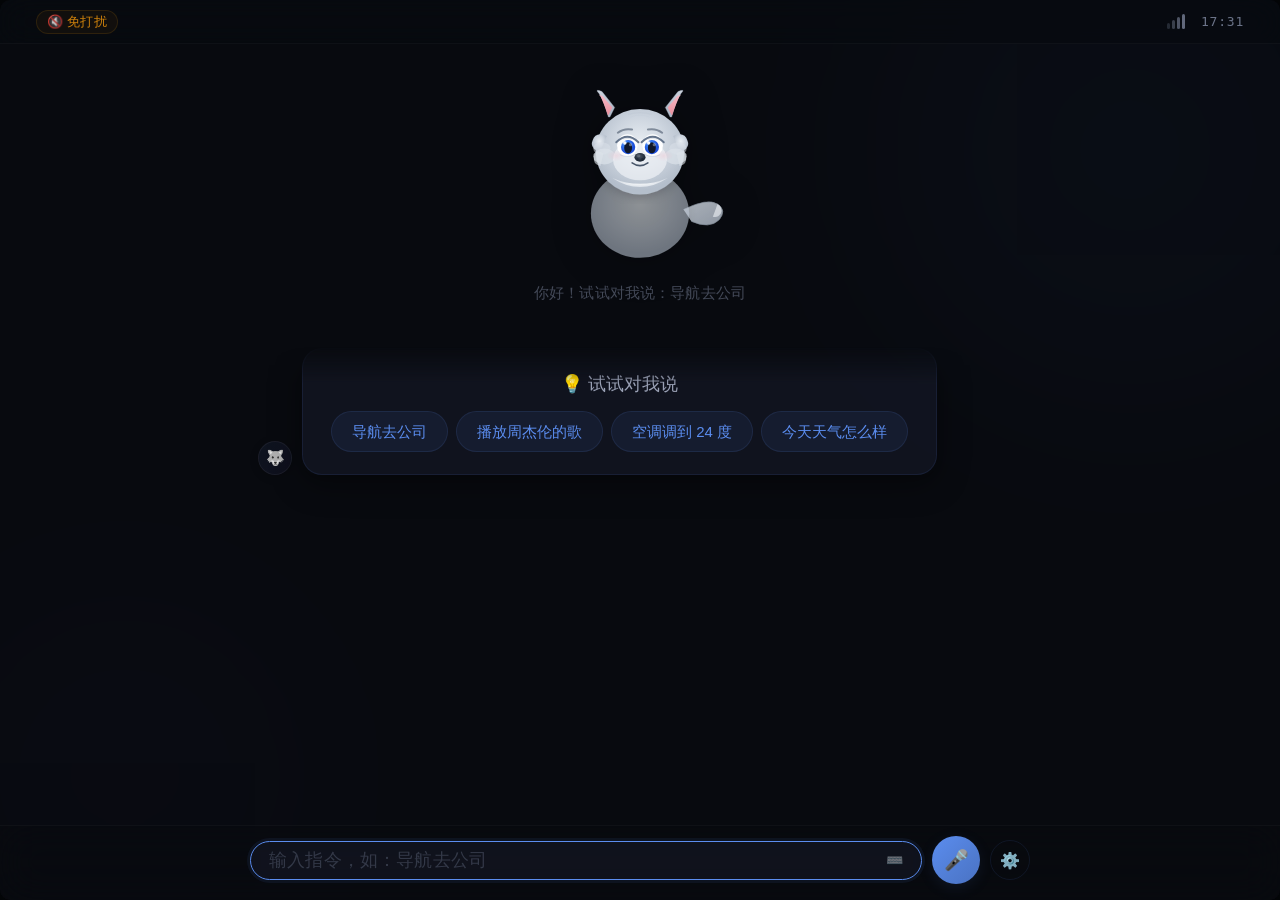
<file: prototypes/car-ai-assistant/index.html>
<!doctype html>
<html lang="zh-CN">
<head>
<meta charset="utf-8">
<meta name="viewport" content="width=device-width, initial-scale=1">
<title>小狼助手 · 车机 AI 对话</title>
<style>
/* ═══════════════════════════════════════════
   设计 Token
   ═══════════════════════════════════════════ */
:root {
  --bg:            #080a0f;
  --surface-glass: rgba(24, 29, 44, 0.55);
  --border-glass:  rgba(91, 141, 239, 0.10);
  --fg:            #eef0f4;
  --fg2:           #9aa1b5;
  --muted:         #6b7388;
  --accent:        #5b8def;
  --accent-glow:   rgba(91,141,239,0.3);
  --accent-soft:   rgba(91,141,239,0.08);

  --fs-body:  22px;
  --fs-small: 18px;
  --fs-meta:  15px;
  --fs-tiny:  13px;
}
.driving-mode {
  --fs-body:  26px;
  --fs-small: 22px;
  --fs-meta:  18px;
  --fs-tiny:  15px;
}
*,*::before,*::after { box-sizing: border-box; margin: 0; padding: 0; }
html, body { height: 100%; }
body {
  display: flex; align-items: center; justify-content: center;
  background: #05070a;
  font-family: 'Inter', -apple-system, BlinkMacSystemFont, sans-serif;
  color: var(--fg);
  -webkit-font-smoothing: antialiased;
  overflow: hidden;
}
.app-frame {
  width: 1920px; height: 1080px;
  max-width: 100vw; max-height: 100vh;
  aspect-ratio: 16/9;
  background: var(--bg);
  position: relative; overflow: hidden;
  display: flex; flex-direction: column;
  border-radius: 10px;
  box-shadow: 0 0 120px rgba(0,0,0,.9);
}

/* 环境氛围 */
.ambient { position:absolute; inset:0; pointer-events:none; z-index:0; overflow:hidden; }
.ambient .o {
  position:absolute; border-radius:50%; filter:blur(120px); opacity:0.25;
}
.ambient .o:nth-child(1) {
  width:600px;height:600px;
  background:radial-gradient(circle,rgba(91,141,239,.18),transparent);
  top:-150px;right:-150px;
  animation:oa 14s ease-in-out infinite alternate;
}
.ambient .o:nth-child(2) {
  width:450px;height:450px;
  background:radial-gradient(circle,rgba(124,109,240,.12),transparent);
  bottom:-100px;left:-100px;
  animation:ob 18s ease-in-out infinite alternate;
}
@keyframes oa {
  0%{transform:translate(0,0)scale(1)}100%{transform:translate(-100px,80px)scale(1.25)}
}
@keyframes ob {
  0%{transform:translate(0,0)scale(1)}100%{transform:translate(80px,-60px)scale(1.2)}
}
.ambient-grid {
  position:absolute;inset:0;pointer-events:none;z-index:0;opacity:.025;
  background-image:linear-gradient(rgba(255,255,255,.04)1px,transparent 1px),
    linear-gradient(90deg,rgba(255,255,255,.04)1px,transparent 1px);
  background-size:80px 80px;
}

/* 状态栏 */
.status-bar {
  position:relative;z-index:10;
  display:flex;align-items:center;justify-content:space-between;
  padding:8px 36px;height:44px;flex-shrink:0;
  background:rgba(8,10,15,.6);backdrop-filter:blur(16px);
  border-bottom:1px solid rgba(255,255,255,.03);
}
.status-left{display:flex;align-items:center;gap:16px}
.status-badge{
  display:flex;align-items:center;gap:4px;
  font-size:var(--fs-tiny);padding:2px 10px;
  border-radius:999px;border:1px solid transparent;
  opacity:.8;letter-spacing:.02em;
}
.status-badge.dnd{background:rgba(255,159,10,.06);border-color:rgba(255,159,10,.15);color:#ff9f0a}
.status-badge.driving{background:rgba(91,141,239,.06);border-color:rgba(91,141,239,.15);color:var(--accent)}
.status-right{display:flex;align-items:center;gap:16px}
.status-time{font-family:'JetBrains Mono',monospace;font-size:var(--fs-tiny);color:var(--muted);letter-spacing:.06em;font-weight:500}
.status-signal{display:flex;align-items:flex-end;gap:2px;height:14px}
.status-signal s{width:3px;border-radius:2px;background:var(--muted)}
.status-signal s:nth-child(1){height:6px;opacity:.3}
.status-signal s:nth-child(2){height:9px;opacity:.5}
.status-signal s:nth-child(3){height:12px;opacity:.7}
.status-signal s:nth-child(4){height:15px;opacity:.9}

/* 主区 */
.main-area {
  position:relative;z-index:1;flex:1;
  display:flex;flex-direction:column;align-items:center;
  padding:12px 80px 8px;overflow:hidden;
}

/* ─── 小狼助手 ─── */
.wolf-section {
  display:flex;flex-direction:column;align-items:center;
  transition:all .5s cubic-bezier(.34,1.56,.64,1);
  position:relative;
}
.wolf-section.compact{transform:scale(.7) translateY(-48px);margin-bottom:-50px}
.wolf-wrap{
  position:relative;width:220px;height:220px;
  display:flex;align-items:center;justify-content:center;
}
.wolf-glow{
  position:absolute;width:180px;height:180px;border-radius:50%;
  background:radial-gradient(circle,var(--accent-glow)0%,transparent 70%);
  opacity:0;transition:opacity .5s,transform .5s;transform:scale(.8);
}
.wolf-glow.on{opacity:1;transform:scale(1);animation:gp 2s ease-in-out infinite}
.wolf-glow.listen{background:radial-gradient(circle,rgba(91,141,239,.45)0%,transparent 70%)}
.wolf-glow.speak{background:radial-gradient(circle,rgba(91,141,239,.25)0%,rgba(124,109,240,.15)50%,transparent 70%)}
@keyframes gp{0%,100%{transform:scale(1);opacity:.5}50%{transform:scale(1.1);opacity:1}}

.wolf-svg{
  position:relative;z-index:1;
  width:190px;height:206px;
  filter:drop-shadow(0 4px 20px rgba(0,0,0,.3));
  transition:transform .4s cubic-bezier(.34,1.56,.64,1);
}
/* 状态动画 */
.wolf-svg.listen{animation:wf 1.4s ease-in-out infinite}
.wolf-svg.think{animation:wt 1.8s ease-in-out infinite}
.wolf-svg.speak{animation:wb .5s ease-in-out infinite}
.wolf-svg.confused{animation:wsh .35s ease-in-out 3}

@keyframes wf{0%,100%{transform:translateY(0)}50%{transform:translateY(-6px)}}
@keyframes wt{0%,100%{transform:rotate(0)}25%{transform:rotate(-3deg)}75%{transform:rotate(3deg)}}
@keyframes wb{0%,100%{transform:translateY(0)}50%{transform:translateY(-4px)}}
@keyframes wsh{0%,100%{transform:translateX(0)}25%{transform:translateX(-5px)}75%{transform:translateX(5px)}}

.wolf-status{
  font-size:var(--fs-small);color:var(--muted);
  margin-top:8px;text-align:center;
  transition:all .3s;min-height:26px;font-weight:400;
  letter-spacing:.01em;
}
.wolf-status.on{color:var(--accent);font-weight:500}
.wolf-status.hint{color:var(--muted);font-size:var(--fs-meta);opacity:.6}

/* SVG 子元素动画 */
.wolf-ear{transform-origin:center bottom;transition:transform .25s}
.wolf-svg.listen .wolf-ear{animation:ep 1.4s ease-in-out infinite}
.wolf-svg.listen .wolf-ear.right{animation:epr 1.4s ease-in-out infinite}
@keyframes ep{0%,100%{transform:rotate(0)}50%{transform:rotate(-4deg)}}
@keyframes epr{0%,100%{transform:rotate(0)}50%{transform:rotate(4deg)}}

.wolf-eyes{transition:transform .15s}
.wolf-blink{animation:bl 3s ease-in-out infinite}
@keyframes bl{0%,46%,54%,100%{transform:scaleY(1)}48%,52%{transform:scaleY(.05)}}

/* 嘴巴分层 */
.wolf-mouth-open{opacity:0;transition:opacity .15s}
.wolf-svg.speak .wolf-mouth-open{
  opacity:1;
  transform-origin:120px 134px;
  animation:mt .18s ease-in-out infinite alternate;
}
.wolf-svg.speak .wolf-tongue{
  opacity:1!important;
  transform-origin:120px 134px;
  animation:mt .18s ease-in-out infinite alternate;
}
@keyframes mt{0%{transform:translateY(1px) scaleY(.85)}100%{transform:translateY(0) scaleY(1)}}
.wolf-mouth-closed{opacity:1;transition:opacity .15s}
.wolf-svg.speak .wolf-mouth-closed{opacity:0}
/* 犬齿 - 说话时可见 */
.wolf-fang{opacity:0;transition:opacity .15s}
.wolf-svg.speak .wolf-fang{opacity:.85}
/* 围巾随身体微动 */
.wolf-scarf{transition:transform .2s}
.wolf-svg.speak .wolf-scarf{animation:sc .4s ease-in-out infinite alternate}
@keyframes sc{0%{transform:translateY(0)}100%{transform:translateY(1px)}}


.wolf-brow{transition:all .3s}
.wolf-svg.confused .wolf-brow.left{transform:rotate(-18deg) translate(-2px,-3px)}
.wolf-svg.confused .wolf-brow.right{transform:rotate(18deg) translate(2px,-3px)}

.wolf-tail{transform-origin:190px 200px;animation:tw 2s ease-in-out infinite}
@keyframes tw{0%,100%{transform:rotate(-5deg)}50%{transform:rotate(5deg)}}
.wolf-svg.listen .wolf-tail{animation:twf .8s ease-in-out infinite}
@keyframes twf{0%,100%{transform:rotate(-8deg)}50%{transform:rotate(8deg)}}

/* 声波 */
.wave-area{
  display:flex;align-items:center;justify-content:center;gap:5px;
  height:30px;margin-top:4px;
  opacity:0;transform:translateY(8px);transition:all .4s;
}
.wave-area.on{opacity:1;transform:translateY(0)}
.wave-b{
  width:3px;border-radius:3px;
  background:linear-gradient(to top,var(--accent),rgba(91,141,239,.5));
  animation:wa .7s ease-in-out infinite alternate;
}
.wave-b:nth-child(1){height:7px;animation-delay:0s}
.wave-b:nth-child(2){height:14px;animation-delay:.08s}
.wave-b:nth-child(3){height:24px;animation-delay:.16s}
.wave-b:nth-child(4){height:30px;animation-delay:.24s}
.wave-b:nth-child(5){height:20px;animation-delay:.12s}
.wave-b:nth-child(6){height:12px;animation-delay:.2s}
.wave-b:nth-child(7){height:8px;animation-delay:.28s}
@keyframes wa{0%{transform:scaleY(.4);opacity:.5}100%{transform:scaleY(1);opacity:1}}

/* ─── 对话区 ─── */
.dialog-area{
  width:100%;max-width:780px;margin-top:2px;
  flex:1;overflow-y:auto;
  display:flex;flex-direction:column;gap:8px;
  padding:2px 8px 4px;
  mask-image:linear-gradient(to bottom,transparent 0%,#000 8%,#000 92%,transparent 100%);
  -webkit-mask-image:linear-gradient(to bottom,transparent 0%,#000 8%,#000 92%,transparent 100%);
  scrollbar-width:none;
}
.dialog-area::-webkit-scrollbar{display:none}

.msg{
  display:flex;gap:10px;align-items:flex-end;
  opacity:0;transform:translateY(10px);
  animation:mi .35s ease forwards;
}
.msg.user{flex-direction:row-reverse}
@keyframes mi{to{opacity:1;transform:translateY(0)}}

.msg-av{
  width:34px;height:34px;border-radius:50%;flex-shrink:0;
  display:flex;align-items:center;justify-content:center;
  font-size:15px;border:1px solid rgba(255,255,255,.05);
  box-shadow:0 2px 8px rgba(0,0,0,.2);
}
.msg-av.as{background:linear-gradient(135deg,rgba(91,141,239,.08),rgba(124,109,240,.06))}
.msg-av.usr{background:#141820}

.msg-b{
  max-width:66%;padding:10px 16px;
  border-radius:14px;font-size:var(--fs-meta);
  line-height:1.55;position:relative;
  box-shadow:0 2px 10px rgba(0,0,0,.12);
}
.msg.as .msg-b{
  background:rgba(24,29,44,.55);
  border:1px solid var(--border-glass);
  backdrop-filter:blur(12px);
  border-bottom-left-radius:4px;
  color:var(--fg2);
}
.msg.usr .msg-b{
  background:linear-gradient(135deg,var(--accent),rgba(91,141,239,.85));
  border:none;border-bottom-right-radius:4px;color:#fff;
}

/* 打字点 */
.typing{
  display:flex;gap:10px;align-items:flex-end;
  opacity:0;animation:mi .3s ease forwards;
}
.typing .msg-b{
  background:rgba(24,29,44,.55);
  border:1px solid var(--border-glass);
  backdrop-filter:blur(12px);
  padding:12px 18px;border-bottom-left-radius:4px;
  display:flex;gap:4px;align-items:center;
}
.typing-d{
  width:6px;height:6px;border-radius:50%;
  background:var(--muted);animation:td 1.2s ease-in-out infinite;
}
.typing-d:nth-child(1){animation-delay:0s}
.typing-d:nth-child(2){animation-delay:.2s}
.typing-d:nth-child(3){animation-delay:.4s}
@keyframes td{0%,60%,100%{opacity:.3;transform:scale(.8)}30%{opacity:1;transform:scale(1.1)}}

/* 卡片回复 */
.msg-b.card-r{max-width:100%!important;padding:0!important;background:0 0!important;border:none!important}

/* ─── 服务卡片 ─── */
.sc{
  background:rgba(24,29,44,.55);
  backdrop-filter:blur(20px);
  border:1px solid var(--border-glass);
  border-radius:20px;padding:24px 28px;
  box-shadow:0 8px 32px rgba(0,0,0,.4);
}

/* 导航 */
.nm{position:relative;height:150px;border-radius:12px;margin-bottom:18px;overflow:hidden;
  background:linear-gradient(145deg,#0c1628,#16213e);border:1px solid rgba(255,255,255,.04)}
.nm-r{position:absolute;background:rgba(255,255,255,.03)}
.nm-r.h{width:100%;height:1px;left:0}.nm-r:nth-child(1){top:25%}.nm-r:nth-child(2){top:50%}.nm-r:nth-child(3){top:75%}
.nm-r.v{width:1px;height:100%;top:0}.nm-r:nth-child(4){left:25%}.nm-r:nth-child(5){left:50%}.nm-r:nth-child(6){left:75%}
.nm-ms{position:absolute;width:12px;height:12px;border-radius:50%;z-index:2}
.nm-ms.s{background:var(--accent);box-shadow:0 0 0 4px rgba(91,141,239,.2),0 0 20px rgba(91,141,239,.25);left:15%;top:35%}
.nm-ms.e{background:var(--danger);box-shadow:0 0 0 4px rgba(255,69,58,.2),0 0 20px rgba(255,69,58,.15);right:12%;top:55%}
.nm-rl{position:absolute;left:18%;top:42%;width:65%;height:3px;
  background:linear-gradient(90deg,var(--accent),#34c759);border-radius:2px;z-index:1;
  box-shadow:0 0 12px rgba(91,141,239,.25)}
.nm-rl::after{content:'';position:absolute;inset:0;
  background:linear-gradient(90deg,transparent,rgba(52,199,89,.4),transparent);
  animation:rf 1.5s ease-in-out infinite}
@keyframes rf{0%{transform:translateX(-100%);opacity:0}50%{opacity:1}100%{transform:translateX(100%);opacity:0}}
.nm-ov{position:absolute;inset:0;
  background:linear-gradient(180deg,rgba(8,10,15,.1)0%,transparent 20%,transparent 80%,rgba(8,10,15,.3)100%)}
.nav-i{display:flex;align-items:center;justify-content:space-between;gap:16px}
.nav-d{display:flex;flex-direction:column;gap:5px;flex:1}
.nav-dn{font-size:var(--fs-body);font-weight:600;display:flex;align-items:center;gap:6px}
.nav-dm{font-size:var(--fs-meta);color:var(--fg2);display:flex;gap:16px;font-family:'JetBrains Mono',monospace}
.nav-dm s{display:flex;align-items:center;gap:4px}
.btn-g{
  background:linear-gradient(135deg,var(--accent),rgba(91,141,239,.85));
  color:#fff;border:none;border-radius:14px;
  padding:13px 32px;font-size:var(--fs-small);font-weight:600;
  cursor:pointer;transition:all .2s;white-space:nowrap;
  box-shadow:0 4px 16px rgba(91,141,239,.2);letter-spacing:.01em;
}
.btn-g:hover{transform:translateY(-1px) scale(1.02);box-shadow:0 6px 24px rgba(91,141,239,.3)}
.btn-g:active{transform:scale(.97)}

/* 音乐 */
.mci{display:flex;align-items:center;gap:20px}
.mco{width:80px;height:80px;border-radius:14px;
  background:linear-gradient(135deg,#5b8def,#8b5cf6 40%,#c084fc);
  flex-shrink:0;display:flex;align-items:center;justify-content:center;
  font-size:32px;box-shadow:0 4px 16px rgba(91,141,239,.15)}
.mcd{flex:1;min-width:0}
.mct{font-size:var(--fs-body);font-weight:600;margin-bottom:2px}
.mca{font-size:var(--fs-meta);color:var(--fg2);margin-bottom:10px}
.mcp{display:flex;align-items:center;gap:8px}
.prb{flex:1;height:4px;background:rgba(255,255,255,.05);border-radius:3px;overflow:hidden;position:relative}
.prf{height:100%;width:30%;background:linear-gradient(90deg,var(--accent),#8b5cf6);border-radius:3px;position:relative}
.prf::after{content:'';position:absolute;right:-1px;top:-2.5px;width:9px;height:9px;border-radius:50%;background:var(--accent);box-shadow:0 0 8px var(--accent-glow)}
.prt{font-family:'JetBrains Mono',monospace;font-size:var(--fs-tiny);color:var(--muted)}
.mc{display:flex;gap:8px;flex-shrink:0}
.mb{width:42px;height:42px;border-radius:50%;
  border:1px solid var(--border-glass);
  background:rgba(255,255,255,.02);color:var(--fg2);
  display:grid;place-items:center;cursor:pointer;
  font-size:15px;transition:all .2s}
.mb:hover{background:rgba(91,141,239,.08);border-color:var(--accent);color:var(--accent)}
.mb.pb{background:linear-gradient(135deg,var(--accent),rgba(91,141,239,.8));border-color:transparent;color:#fff;box-shadow:0 4px 12px rgba(91,141,239,.15)}
.mb.pb:hover{transform:scale(1.05);box-shadow:0 6px 20px rgba(91,141,239,.25)}

/* 空调 */
.aci{display:flex;align-items:center;justify-content:space-between}
.ac-t{display:flex;flex-direction:column;align-items:center}
.ac-n{font-size:68px;font-weight:300;line-height:.9;
  background:linear-gradient(135deg,var(--accent),#8b5cf6);
  -webkit-background-clip:text;-webkit-text-fill-color:transparent;
  background-clip:text;transition:all .3s}
.ac-u{font-size:26px;-webkit-text-fill-color:var(--muted);color:var(--muted);vertical-align:super;font-weight:400}
.ac-l{font-size:var(--fs-tiny);color:var(--muted);margin-top:4px}
.ac-m{display:flex;gap:16px}
.ac-it{display:flex;flex-direction:column;align-items:center;gap:4px;opacity:.4;transition:all .3s}
.ac-it.on{opacity:1}
.ac-ii{width:44px;height:44px;border-radius:12px;display:grid;place-items:center;font-size:22px;transition:all .3s}
.ac-it.on .ac-ii{background:var(--accent-soft);box-shadow:0 0 16px rgba(91,141,239,.06);animation:mp 2s ease-in-out infinite}
.ac-ii.co{background:rgba(91,141,239,.1)}.ac-ii.fa{background:rgba(52,199,89,.08)}
@keyframes mp{0%,100%{transform:scale(1)}50%{transform:scale(1.06)}}
.ac-il{font-size:var(--fs-tiny);color:var(--muted)}

/* 天气 */
.wci{display:flex;align-items:center;gap:20px}
.wii{width:64px;height:64px;border-radius:14px;
  background:linear-gradient(135deg,rgba(255,159,10,.1),rgba(255,159,10,.04));
  display:grid;place-items:center;font-size:34px;flex-shrink:0;
  animation:wf2 3s ease-in-out infinite}
@keyframes wf2{0%,100%{transform:translateY(0)}50%{transform:translateY(-3px)}}
.win{flex:1}
.wlc{font-size:var(--fs-small);font-weight:500;color:var(--fg2);margin-bottom:2px}
.wtr{display:flex;align-items:baseline;gap:12px;margin-top:2px}
.wtn{font-size:40px;font-weight:300;letter-spacing:-.02em;
  background:linear-gradient(135deg,var(--fg),var(--fg2));
  -webkit-background-clip:text;-webkit-text-fill-color:transparent;background-clip:text}
.wtd{font-size:var(--fs-meta);color:var(--fg2)}
.wex{display:flex;gap:14px;margin-top:4px;font-size:var(--fs-tiny);color:var(--muted)}
.wex s{display:flex;align-items:center;gap:3px}

/* 引导卡 */
.gc{
  background:rgba(24,29,44,.55);backdrop-filter:blur(20px);
  border:1px solid var(--border-glass);border-radius:20px;
  padding:22px 28px;text-align:center;box-shadow:0 8px 32px rgba(0,0,0,.4)
}
.gt{font-size:var(--fs-small);font-weight:500;color:var(--fg2);margin-bottom:12px}
.gp{display:flex;flex-wrap:wrap;justify-content:center;gap:8px}
.gpi{background:rgba(91,141,239,.08);color:var(--accent);
  padding:8px 20px;border-radius:999px;font-size:var(--fs-meta);
  border:1px solid rgba(91,141,239,.12);cursor:pointer;
  transition:all .25s;font-weight:500}
.gpi:hover{background:var(--accent);color:#fff;border-color:var(--accent);transform:translateY(-1px);box-shadow:0 4px 16px rgba(91,141,239,.15)}

/* 错误卡 */
.ec{
  background:rgba(24,29,44,.55);backdrop-filter:blur(20px);
  border:1px solid rgba(255,159,10,.1);border-radius:20px;
  padding:18px 24px;text-align:center;box-shadow:0 8px 32px rgba(0,0,0,.4)
}
.et{font-size:var(--fs-body);font-weight:500;margin-bottom:8px;display:flex;align-items:center;justify-content:center;gap:6px}
.eh{font-size:var(--fs-meta);color:var(--fg2);margin-bottom:10px}

/* ─── 底部栏 ─── */
.bottom-bar{
  position:relative;z-index:10;flex-shrink:0;
  padding:10px 36px 16px;
  background:rgba(8,10,15,.5);backdrop-filter:blur(20px);
  border-top:1px solid rgba(255,255,255,.03);
}
.ig{display:flex;align-items:center;gap:10px;max-width:780px;margin:0 auto}
.if{
  flex:1;display:flex;align-items:center;gap:10px;
  background:rgba(24,29,44,.5);
  border:1px solid var(--border-glass);
  border-radius:999px;padding:8px 18px;
  transition:all .25s;backdrop-filter:blur(8px);
}
.if:focus-within{border-color:var(--accent);box-shadow:0 0 0 3px rgba(91,141,239,.08)}
.if input{
  flex:1;background:0 0;border:none;outline:none;
  color:var(--fg);font-size:var(--fs-small);font-family:inherit;
  letter-spacing:.01em;
}
.if input::placeholder{color:var(--muted);opacity:.4}
.if .ii{color:var(--muted);font-size:14px;opacity:.4;cursor:pointer;transition:opacity .2s}
.if .ii:hover{opacity:.8}

.bm{
  width:48px;height:48px;border-radius:50%;border:none;
  background:linear-gradient(135deg,var(--accent),rgba(91,141,239,.8));
  color:#fff;font-size:20px;cursor:pointer;
  display:grid;place-items:center;
  transition:all .25s;flex-shrink:0;
  box-shadow:0 4px 16px rgba(91,141,239,.1);
}
.bm:hover{transform:scale(1.05);box-shadow:0 6px 24px rgba(91,141,239,.2)}
.bm:active{transform:scale(.95)}
.bm.listen{animation:ma 1s ease-in-out infinite;box-shadow:0 0 0 0 rgba(91,141,239,.35)}
@keyframes ma{0%{box-shadow:0 0 0 0 rgba(91,141,239,.35)}100%{box-shadow:0 0 0 16px rgba(91,141,239,0)}}

.bs{
  width:40px;height:40px;border-radius:50%;
  border:1px solid var(--border-glass);background:0 0;
  color:var(--muted);font-size:16px;cursor:pointer;
  display:grid;place-items:center;transition:all .2s;flex-shrink:0;
}
.bs:hover{background:rgba(24,29,44,.5);color:var(--fg2)}

/* 驾驶遮罩 */
.dm{position:absolute;inset:0;pointer-events:none;z-index:3;
  opacity:0;transition:opacity .6s;
  background:radial-gradient(ellipse at center,transparent 60%,rgba(8,10,15,.2) 100%)}
.dm.on{opacity:1}

::-webkit-scrollbar{width:0;height:0}
</style>
</head>
<body>

<div class="app-frame" id="app">
  <div class="ambient"><div class="o"></div><div class="o"></div></div>
  <div class="ambient-grid"></div>
  <div class="dm" id="dm"></div>

  <!-- 状态栏 -->
  <div class="status-bar">
    <div class="status-left">
      <span class="status-badge dnd" id="dndB">🔇 免打扰</span>
      <span class="status-badge driving" id="drvB" style="display:none">🚗 驾驶模式</span>
    </div>
    <div class="status-right">
      <div class="status-signal"><s></s><s></s><s></s><s></s></div>
      <span class="status-time" id="clock">10:45</span>
    </div>
  </div>

  <!-- 主区域 -->
  <div class="main-area" id="mainArea">
    <!-- 小狼 -->
    <div class="wolf-section" id="wolfSec">
      <div class="wolf-wrap">
        <div class="wolf-glow" id="wolfGlow"></div>
        <svg class="wolf-svg" id="wolfSvg" viewBox="0 0 240 260" xmlns="http://www.w3.org/2000/svg">
  <defs>
    <radialGradient id="bg" cx="50%" cy="40%" r="55%"><stop offset="0%" stop-color="#e8edf2"/><stop offset="55%" stop-color="#cdd5df"/><stop offset="100%" stop-color="#b4becb"/></radialGradient>
    <radialGradient id="by" cx="50%" cy="60%" r="40%"><stop offset="0%" stop-color="#f5f7f9"/><stop offset="100%" stop-color="#dce2e9"/></radialGradient>
    <linearGradient id="el" x1="0%" y1="0%" x2="100%" y2="100%"><stop offset="0%" stop-color="#cdd5df"/><stop offset="100%" stop-color="#a8b3c2"/></linearGradient>
    <linearGradient id="er" x1="100%" y1="0%" x2="0%" y2="100%"><stop offset="0%" stop-color="#cdd5df"/><stop offset="100%" stop-color="#a8b3c2"/></linearGradient>
    <linearGradient id="ei" x1="50%" y1="0%" x2="50%" y2="100%"><stop offset="0%" stop-color="#f5b8c4"/><stop offset="100%" stop-color="#e8909e"/></linearGradient>
    <radialGradient id="ir" cx="40%" cy="35%"><stop offset="0%" stop-color="#60a5fa"/><stop offset="40%" stop-color="#3b82f6"/><stop offset="100%" stop-color="#1d4ed8"/></radialGradient>
    <radialGradient id="es" cx="30%" cy="30%"><stop offset="0%" stop-color="#fff" stop-opacity=".95"/><stop offset="100%" stop-color="#fff" stop-opacity="0"/></radialGradient>
    <radialGradient id="ng" cx="45%" cy="40%"><stop offset="0%" stop-color="#4b5563"/><stop offset="100%" stop-color="#1f2937"/></radialGradient>
    <radialGradient id="bl" cx="50%" cy="50%"><stop offset="0%" stop-color="#f5a8b8" stop-opacity=".25"/><stop offset="100%" stop-color="#f5a8b8" stop-opacity="0"/></radialGradient>
    <linearGradient id="tg" x1="0%" y1="0%" x2="100%" y2="100%"><stop offset="0%" stop-color="#d5dde6"/><stop offset="100%" stop-color="#b0bbc9"/></linearGradient>
    <filter id="sh"><feDropShadow dx="0" dy="4" stdDeviation="6" flood-color="#000" flood-opacity=".15"/></filter>
  </defs>
  <g class="wolf-tail" transform-origin="190 200">
    <path d="M 175 185 Q 205 170 218 178 Q 230 186 220 198 Q 208 210 185 200" fill="url(#tg)" stroke="#9aa6b5" stroke-width=".8" opacity=".8"/>
    <path d="M 218 178 Q 225 182 222 190 Q 218 196 212 194" fill="#f0f3f7" opacity=".6"/>
  </g>
  <ellipse cx="120" cy="190" rx="62" ry="56" fill="url(#bg)" filter="url(#sh)" opacity=".6"/>
  <g filter="url(#sh)">
    <ellipse cx="120" cy="112" rx="56" ry="54" fill="url(#bg)"/>
    <path d="M 70 112 Q 56 108 60 98 Q 64 86 78 92" fill="url(#bg)"/>
    <path d="M 170 112 Q 184 108 180 98 Q 176 86 162 92" fill="url(#bg)"/>
    <path d="M 85 145 Q 120 160 155 145 Q 120 168 85 145Z" fill="url(#by)"/>
  </g>
  <g class="wolf-ear left" transform-origin="85 65">
    <path d="M 80 68 Q 75 48 68 38 Q 62 32 72 36 L 88 56 Q 85 62 82 68Z" fill="url(#el)" stroke="#a0acbb" stroke-width=".5"/>
    <path d="M 79 65 Q 74 50 70 42 Q 66 38 73 42 L 85 56 Q 82 62 80 66Z" fill="url(#ei)"/>
  </g>
  <g class="wolf-ear right" transform-origin="155 65">
    <path d="M 160 68 Q 165 48 172 38 Q 178 32 168 36 L 152 56 Q 155 62 158 68Z" fill="url(#er)" stroke="#a0acbb" stroke-width=".5"/>
    <path d="M 161 65 Q 166 50 170 42 Q 174 38 167 42 L 155 56 Q 158 62 160 66Z" fill="url(#ei)"/>
  </g>
  <path d="M 105 65 Q 120 60 135 65" fill="none" stroke="#b8c3d0" stroke-width="1.5" opacity=".3"/>
  <path d="M 108 68 Q 120 64 132 68" fill="none" stroke="#b8c3d0" stroke-width="1" opacity=".2"/>
  <ellipse cx="75" cy="118" rx="14" ry="10" fill="#dce2e9" opacity=".7"/>
  <ellipse cx="72" cy="108" rx="11" ry="8" fill="#dce2e9" opacity=".5"/>
  <path d="M 70 130 Q 60 128 62 118 Q 64 108 74 114" fill="#dce2e9" opacity=".6"/>
  <ellipse cx="165" cy="118" rx="14" ry="10" fill="#dce2e9" opacity=".7"/>
  <ellipse cx="168" cy="108" rx="11" ry="8" fill="#dce2e9" opacity=".5"/>
  <path d="M 170 130 Q 180 128 178 118 Q 176 108 166 114" fill="#dce2e9" opacity=".6"/>
  <ellipse cx="120" cy="122" rx="34" ry="26" fill="#f0f3f7" opacity=".7"/>
  <g class="wolf-eyes wolf-blink" style="transform-origin:104px 104px">
    <ellipse cx="104" cy="104" rx="13" ry="14" fill="#fff" opacity=".95"/>
    <path d="M 91 98 Q 104 88 117 98 Q 104 94 91 98Z" fill="#9aa6b5" opacity=".3"/>
    <circle cx="105" cy="106" r="9" fill="url(#ir)"/>
    <ellipse cx="105" cy="107" rx="5" ry="7" fill="#0f172a"/>
    <circle cx="101" cy="101" r="4" fill="url(#es)"/><circle cx="101" cy="101" r="2" fill="#fff" opacity=".9"/>
    <circle cx="108" cy="103" r="2" fill="#fff" opacity=".35"/>
    <path d="M 90 100 Q 104 86 118 100" fill="none" stroke="#64748b" stroke-width="2.5" stroke-linecap="round"/>
    <path d="M 95 116 Q 104 120 113 116" fill="none" stroke="#94a3b8" stroke-width="1" stroke-linecap="round" opacity=".4"/>
  </g>
  <g class="wolf-eyes wolf-blink" style="transform-origin:136px 104px">
    <ellipse cx="136" cy="104" rx="13" ry="14" fill="#fff" opacity=".95"/>
    <path d="M 123 98 Q 136 88 149 98 Q 136 94 123 98Z" fill="#9aa6b5" opacity=".3"/>
    <circle cx="135" cy="106" r="9" fill="url(#ir)"/>
    <ellipse cx="135" cy="107" rx="5" ry="7" fill="#0f172a"/>
    <circle cx="131" cy="101" r="4" fill="url(#es)"/><circle cx="131" cy="101" r="2" fill="#fff" opacity=".9"/>
    <circle cx="138" cy="103" r="2" fill="#fff" opacity=".35"/>
    <path d="M 122 100 Q 136 86 150 100" fill="none" stroke="#64748b" stroke-width="2.5" stroke-linecap="round"/>
    <path d="M 127 116 Q 136 120 145 116" fill="none" stroke="#94a3b8" stroke-width="1" stroke-linecap="round" opacity=".4"/>
  </g>
  <path class="wolf-brow left" d="M 92 88 Q 100 82 110 84" fill="none" stroke="#475569" stroke-width="2.5" stroke-linecap="round" opacity=".6"/>
  <path class="wolf-brow right" d="M 130 84 Q 140 82 148 88" fill="none" stroke="#475569" stroke-width="2.5" stroke-linecap="round" opacity=".6"/>
  <ellipse cx="120" cy="119" rx="7" ry="5.5" fill="url(#ng)"/>
  <ellipse cx="118" cy="117" rx="2.5" ry="1.8" fill="#fff" opacity=".15"/>
  <ellipse cx="117" cy="121" rx="1.5" ry="1" fill="#0f172a" opacity=".4"/>
  <ellipse cx="123" cy="121" rx="1.5" ry="1" fill="#0f172a" opacity=".4"/>
  <path class="wolf-mouth-closed" d="M 110 126 Q 120 133 130 126" fill="none" stroke="#475569" stroke-width="2" stroke-linecap="round" opacity=".6"/>
  <path class="wolf-mouth-open" d="M 108 126 Q 120 144 132 126" fill="#1e293b" stroke="#475569" stroke-width="1.5" stroke-linecap="round" opacity="0"/>
  <ellipse class="wolf-tongue" cx="120" cy="135" rx="5" ry="4" fill="#f08a9e" opacity="0"/>
  <ellipse cx="90" cy="117" rx="12" ry="7" fill="url(#bl)"/>
  <ellipse cx="150" cy="117" rx="12" ry="7" fill="url(#bl)"/>
</svg>
      </div>
      <div class="wolf-status" id="wolfSt">你好！试试对我说：导航去公司</div>
      <div class="wave-area" id="waveA">
        <div class="wave-b"></div><div class="wave-b"></div><div class="wave-b"></div>
        <div class="wave-b"></div><div class="wave-b"></div><div class="wave-b"></div><div class="wave-b"></div>
      </div>
    </div>

    <div class="dialog-area" id="dialogA"></div>
  </div>

<div class="bottom-bar">
    <div class="ig">
      <div class="if" id="inputField">
        <input type="text" id="txtIn" placeholder="输入指令，如：导航去公司" autocomplete="off">
        <span class="ii">⌨️</span>
      </div>
      <button class="bm" id="micBtn" title="语音输入">🎤</button>
      <button class="bs" id="setBtn" title="设置">⚙️</button>
    </div>
  </div>

<script>
const $ = id => document.getElementById(id);
const DOM = {
  app: $('app'), wolfSvg: $('wolfSvg'), wolfSec: $('wolfSec'),
  wolfGlow: $('wolfGlow'), wolfSt: $('wolfSt'), waveA: $('waveA'),
  dialogA: $('dialogA'), txtIn: $('txtIn'), micBtn: $('micBtn'),
  dndB: $('dndB'), drvB: $('drvB'), dm: $('dm'), clock: $('clock'),
};

let st = 'idle', drv = false, lstn = false, ltm = null, cnt = 0;

// 时钟
function tick(){
  const n=new Date();
  DOM.clock.textContent=String(n.getHours()).padStart(2,'0')+':'+String(n.getMinutes()).padStart(2,'0');
}
tick(); setInterval(tick,30000);

// 驾驶模式（双击免打扰切换）
DOM.dndB.addEventListener('dblclick',()=>{
  drv=!drv;
  DOM.app.classList.toggle('driving-mode',drv);
  DOM.dm.classList.toggle('on',drv);
  DOM.drvB.style.display=drv?'flex':'none';
  DOM.dndB.style.opacity=drv?'1':'.7';
});

// ─── 小狼状态 ───
function wState(s,label){
  st=s;
  DOM.wolfSvg.className='wolf-svg';
  DOM.wolfGlow.className='wolf-glow';
  DOM.waveA.classList.remove('on');
  DOM.wolfSt.className='wolf-status';
  DOM.micBtn.classList.remove('listen');
  if(label) DOM.wolfSt.textContent=label;

  switch(s){
    case 'idle':
      DOM.wolfSt.textContent=label||'你好！试试对我说：导航去公司';
      DOM.wolfSt.classList.add('hint');
      break;
    case 'listen':
      DOM.wolfSvg.classList.add('listen');
      DOM.wolfGlow.classList.add('on','listen');
      DOM.wolfSt.textContent=label||'🎤 请说话…';
      DOM.wolfSt.classList.add('on');
      DOM.waveA.classList.add('on');
      DOM.micBtn.classList.add('listen');
      break;
    case 'think':
      DOM.wolfSvg.classList.add('think');
      DOM.wolfGlow.classList.add('on');
      DOM.wolfSt.textContent=label||'🤔 正在思考…';
      DOM.wolfSt.classList.add('on');
      break;
    case 'speak':
      DOM.wolfSvg.classList.add('speak');
      DOM.wolfGlow.classList.add('on','speak');
      DOM.wolfSt.textContent=label||'✨';
      DOM.wolfSt.classList.add('on');
      break;
    case 'confused':
      DOM.wolfSvg.classList.add('confused');
      DOM.wolfSt.textContent=label||'😕 没听清楚呢';
      setTimeout(()=>{if(st==='confused')DOM.wolfSvg.classList.remove('confused')},1000);
      break;
  }
}

// ─── 对话引擎 ───
const SCENES={
  nav:{kw:['导航','公司','朝阳','去','到'],rp:'好的，已为您规划前往朝阳公园的路线！',cd:'nav'},
  music:{kw:['音乐','播放','周杰伦','晴天','歌','听'],rp:'为您播放周杰伦的《晴天》',cd:'music'},
  ac:{kw:['空调','温度','冷','热','暖','调'],rp:'好的，已为您将空调调节至 24°C',cd:'ac'},
  weather:{kw:['天气','下雨','晴','雪','温','湿度'],rp:'北京今天天气晴朗，温度 22°C，适合出行',cd:'weather'},
  hi:{kw:['你好','嗨','hi','hello','在吗'],rp:'你好呀！我是小狼助手，随时为你服务 🐺',cd:null},
  bye:{kw:['再见','拜拜','bye','回头'],rp:'好的，路上小心～需要帮忙随时叫我！',cd:null},
};

function detect(t){
  const s=t.toLowerCase();
  for(const[k,v]of Object.entries(SCENES))
    if(v.kw.some(w=>s.includes(w))) return k;
  return null;
}

function addMsg(role,text,card){
  const el=document.createElement('div');
  el.className=`msg ${role}`;
  const av=document.createElement('div');
  av.className=`msg-av ${role==='assistant'?'as':'usr'}`;
  av.textContent=role==='assistant'?'🐺':'👤';
  const b=document.createElement('div');
  b.className='msg-b';
  b.textContent=text;
  el.appendChild(av);el.appendChild(b);
  DOM.dialogA.appendChild(el);
  DOM.dialogA.scrollTop=DOM.dialogA.scrollHeight;
  if(role==='assistant'&&card) setTimeout(()=>addCard(card),350);
}

function showTyping(){
  if(document.getElementById('typing'))return;
  const el=document.createElement('div');el.className='typing';el.id='typing';
  el.innerHTML='<div class="msg-av as">🐺</div><div class="msg-b"><span class="typing-d"></span><span class="typing-d"></span><span class="typing-d"></span></div>';
  DOM.dialogA.appendChild(el);
  DOM.dialogA.scrollTop=DOM.dialogA.scrollHeight;
}
function hideTyping(){
  const el=document.getElementById('typing');
  if(el)el.remove();
}

function addCard(type){
  if(DOM.dialogA.querySelector(`.card-${type}`))return;
  const w=document.createElement('div');
  w.className='msg assistant';
  w.innerHTML=`<div class="msg-av as">🐺</div><div class="msg-b card-r">${cardHTML(type)}</div>`;
  DOM.dialogA.appendChild(w);
  DOM.dialogA.scrollTop=DOM.dialogA.scrollHeight;
  DOM.wolfSec.classList.add('compact');
  if(type==='ac')animTemp();
}

function cardHTML(t){
  switch(t){
    case 'nav':return `<div class="sc"><div class="nm"><div class="nm-r h"></div><div class="nm-r h"></div><div class="nm-r h"></div><div class="nm-r v"></div><div class="nm-r v"></div><div class="nm-r v"></div><div class="nm-ms s"></div><div class="nm-ms e"></div><div class="nm-rl"></div><div class="nm-ov"></div></div><div class="nav-i"><div class="nav-d"><div class="nav-dn">📍 朝阳公园</div><div class="nav-dm"><s>⏱ 预计 15 分钟</s><s>📏 5.2 km</s><s>🕐 到达 10:45</s></div></div><button class="btn-g" onclick="alert('🚗 开始导航！正在为你导航到朝阳公园…')">出发 🚗</button></div></div>`;
    case 'music':return `<div class="sc"><div class="mci"><div class="mco">🎵</div><div class="mcd"><div class="mct">晴天</div><div class="mca">周杰伦</div><div class="mcp"><span class="prt">1:24</span><div class="prb"><div class="prf"></div></div><span class="prt">3:45</span></div></div><div class="mc"><button class="mb" onclick="addMsg('user','⏮ 上一首')">⏮</button><button class="mb pb" onclick="addMsg('user','⏸ 暂停')">⏸</button><button class="mb" onclick="addMsg('user','⏭ 下一首')">⏭</button></div></div></div>`;
    case 'ac':return `<div class="sc"><div class="aci"><div class="ac-t"><div class="ac-n" id="acN">24<span class="ac-u">°C</span></div><div class="ac-l">已设为 24°C</div></div><div class="ac-m"><div class="ac-it on"><div class="ac-ii co">❄️</div><span class="ac-il">制冷</span></div><div class="ac-it on"><div class="ac-ii fa">💨</div><span class="ac-il">风量 3 档</span></div><div class="ac-it"><div class="ac-ii">🔄</div><span class="ac-il">内循环</span></div></div></div></div>`;
    case 'weather':return `<div class="sc"><div class="wci"><div class="wii">☀️</div><div class="win"><div class="wlc">📍 北京 · 今天</div><div class="wtr"><span class="wtn">22°</span><span class="wtd">晴朗 · 适合出行</span></div><div class="wex"><s>💧 湿度 45%</s><s>🌬 风力 3 级</s><s>☀️ 紫外线 中等</s></div></div></div></div>`;
    default:return'';
  }
}

function animTemp(){
  let t=22, tar=24;
  const el=document.getElementById('acN');
  if(!el)return;
  const tm=setInterval(()=>{
    if(t>=tar){clearInterval(tm);return;}
    t++;
    el.innerHTML=t+'<span class="ac-u">°C</span>';
  },160);
}

function showGuide(){
  if(cnt>0)return;
  const w=document.createElement('div');w.className='msg assistant';
  w.innerHTML=`<div class="msg-av as">🐺</div><div class="msg-b card-r"><div class="gc"><div class="gt">💡 试试对我说</div><div class="gp"><span class="gpi" onclick="qGuide('nav')">导航去公司</span><span class="gpi" onclick="qGuide('music')">播放周杰伦的歌</span><span class="gpi" onclick="qGuide('ac')">空调调到 24 度</span><span class="gpi" onclick="qGuide('weather')">今天天气怎么样</span></div></div></div>`;
  DOM.dialogA.appendChild(w);
}

// ─── 核心流程 ───
function handleInput(text){
  if(!text.trim())return;
  cnt++;
  addMsg('user',text);
  const int=detect(text);
  const cmd=int&&['nav','music','ac','weather'].includes(int);
  const chat=int&&['hi','bye'].includes(int);

  if(cmd){
    wState('think');
    hideTyping();showTyping();
    setTimeout(()=>{
      hideTyping();
      wState('speak',SCENES[int].rp);
      addMsg('assistant',SCENES[int].rp,int);
      setTimeout(()=>{if(st==='speak')wState('idle')},1200);
    },1000+Math.random()*600);
  }else if(chat){
    wState('think');
    setTimeout(()=>{
      wState('speak');
      addMsg('assistant',SCENES[int].rp);
      setTimeout(()=>{if(st==='speak')wState('idle')},1200);
    },500);
  }else{
    wState('think');
    setTimeout(()=>{
      wState('confused','😕 暂时不理解呢，试试说：导航去公司 / 播放音乐 / 打开空调');
      addMsg('assistant','😕 暂时不理解呢，试试这些指令：');
      const w=document.createElement('div');w.className='msg assistant';
      w.innerHTML=`<div class="msg-av as">🐺</div><div class="msg-b card-r"><div class="gc" style="background:rgba(255,159,10,.04);border-color:rgba(255,159,10,.1)"><div class="gp"><span class="gpi" onclick="qGuide('nav')">导航去公司</span><span class="gpi" onclick="qGuide('music')">播放周杰伦</span><span class="gpi" onclick="qGuide('ac')">打开空调</span><span class="gpi" onclick="qGuide('weather')">今天天气</span></div></div></div>`;
      DOM.dialogA.appendChild(w);
      setTimeout(()=>wState('idle'),1500);
    },600);
  }
  DOM.wolfSec.classList.add('compact');
}

function qGuide(t){
  DOM.txtIn.value='';
  DOM.txtIn.blur();
  const lb={nav:'导航去公司',music:'播放周杰伦的歌',ac:'空调调到 24 度',weather:'今天天气怎么样'};
  if(lb[t])handleInput(lb[t]);
}

// ─── 文字输入 ───
DOM.txtIn.addEventListener('keydown',e=>{
  if(e.key==='Enter'&&DOM.txtIn.value.trim()){
    const t=DOM.txtIn.value.trim();
    DOM.txtIn.value='';
    handleInput(t);
  }
});

// ─── 麦克风 ───
DOM.micBtn.addEventListener('click',()=>{
  if(st==='listen'){
    clearTimeout(ltm);
    const cmds=['导航去公司','播放周杰伦的歌','空调调到 24 度','今天天气怎么样'];
    handleInput(cmds[Math.floor(Math.random()*cmds.length)]);
  }else{
    wState('listen');
    DOM.wolfSec.classList.add('compact');
    ltm=setTimeout(()=>{
      if(st==='listen'){
        wState('idle','⏱ 没有听到声音，试试输入文字');
        addMsg('assistant','⏱ 没有听到声音，可以点击麦克风重试，或输入文字指令');
      }
    },8000);
    const d=3000+Math.random()*2000;
    setTimeout(()=>{
      if(st==='listen'){
        clearTimeout(ltm);
        const cmds=['导航去公司','播放周杰伦的歌','空调调到 24 度','今天天气怎么样'];
        handleInput(cmds[Math.floor(Math.random()*cmds.length)]);
      }
    },d);
  }
});

// ─── 初始化 ───
wState('idle');
showGuide();
setTimeout(()=>DOM.txtIn.focus(),500);
</script>
</body>
</html>
</file>
